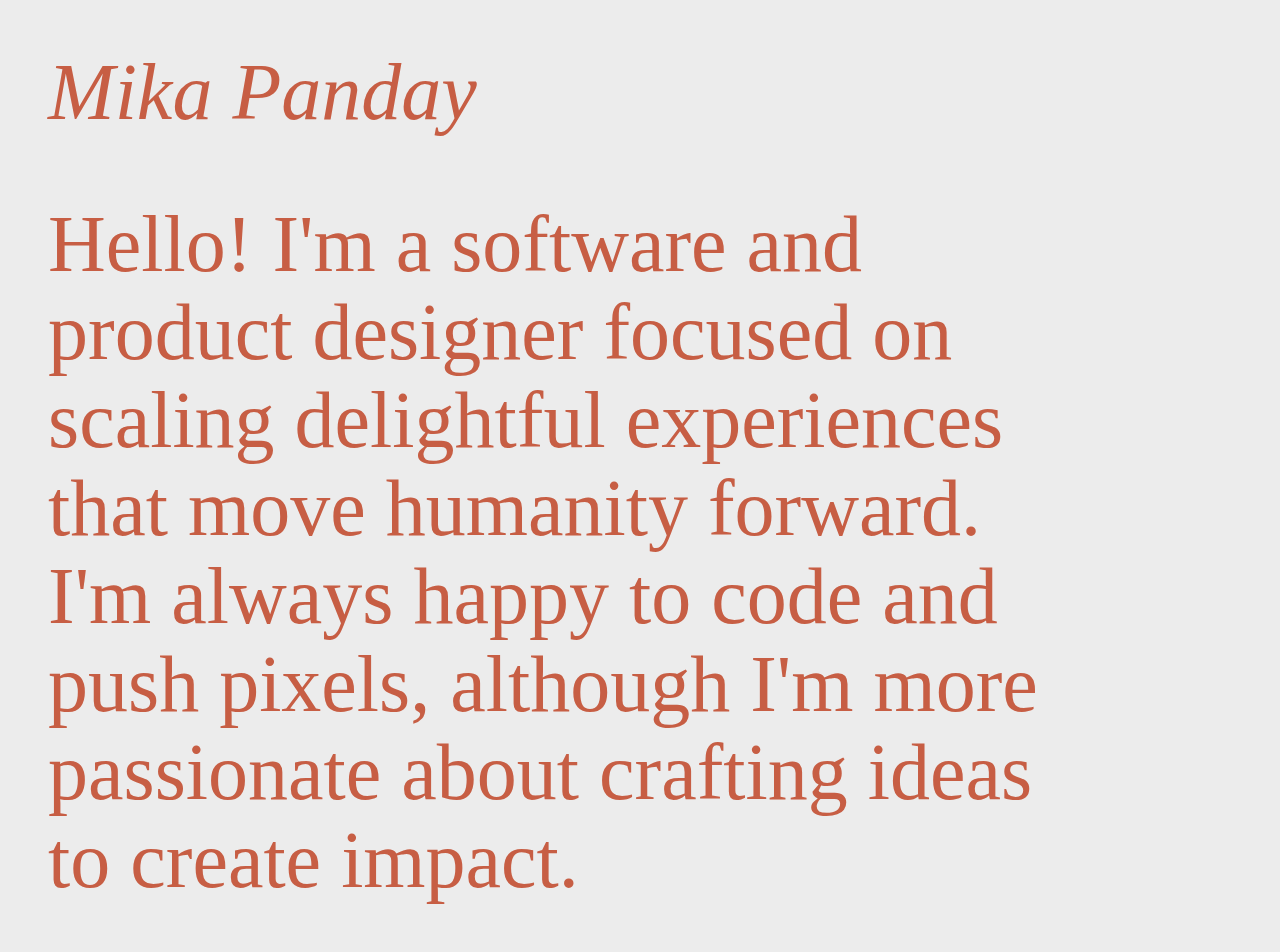
<file: index.html>
<!DOCTYPE html>
<html lang="en" dir="ltr">

<head>
  <meta charset="utf-8">
  <title> Mika Panday</title>
  <link href="https://cdn.jsdelivr.net/npm/bootstrap@5.0.0-beta1/dist/css/bootstrap.min.css" rel="stylesheet" integrity="sha384-giJF6kkoqNQ00vy+HMDP7azOuL0xtbfIcaT9wjKHr8RbDVddVHyTfAAsrekwKmP1" crossorigin="anonymous">
  <link rel="stylesheet" href="style.css">
  <script src="https://code.jquery.com/jquery-3.5.1.min.js"></script>
  <script src="https://cdn.jsdelivr.net/npm/popper.js@1.16.1/dist/umd/popper.min.js"></script>
  <script src="https://stackpath.bootstrapcdn.com/bootstrap/4.5.2/js/bootstrap.min.js"></script>
</head>


<body>
  <div class="statement" <h1><em>Mika Panday</em></h1>
    <div class "row">
        <p>Hello! I'm a software and product designer focused on scaling delightful experiences
          that move humanity forward. I'm always happy to code and push pixels, although I'm
          more passionate about crafting ideas to create impact.
        </p>
    </div>

</body>

</html>
</file>
<file: style.css>
body {
  font-family: "Times New Roman", Times, serif;;
  font-size: 16px;
  line-height:1.25;
  background-color: #ECECEC;
  color: #c75e44;
  margin: 48px 200px 48px 48px;
  max-width: 1140px;
}

div.statement {
  font-size:80px;
  line-height: 1.1;
}

div.statement h1 {
    display: inline-block;
    width: 60px;
    height: 60px;
    border-radius: 24px;
    margin: 0 32px 0 0;
}

div.statement p {
  margin: 64px 0 0 0;
}
</file>
